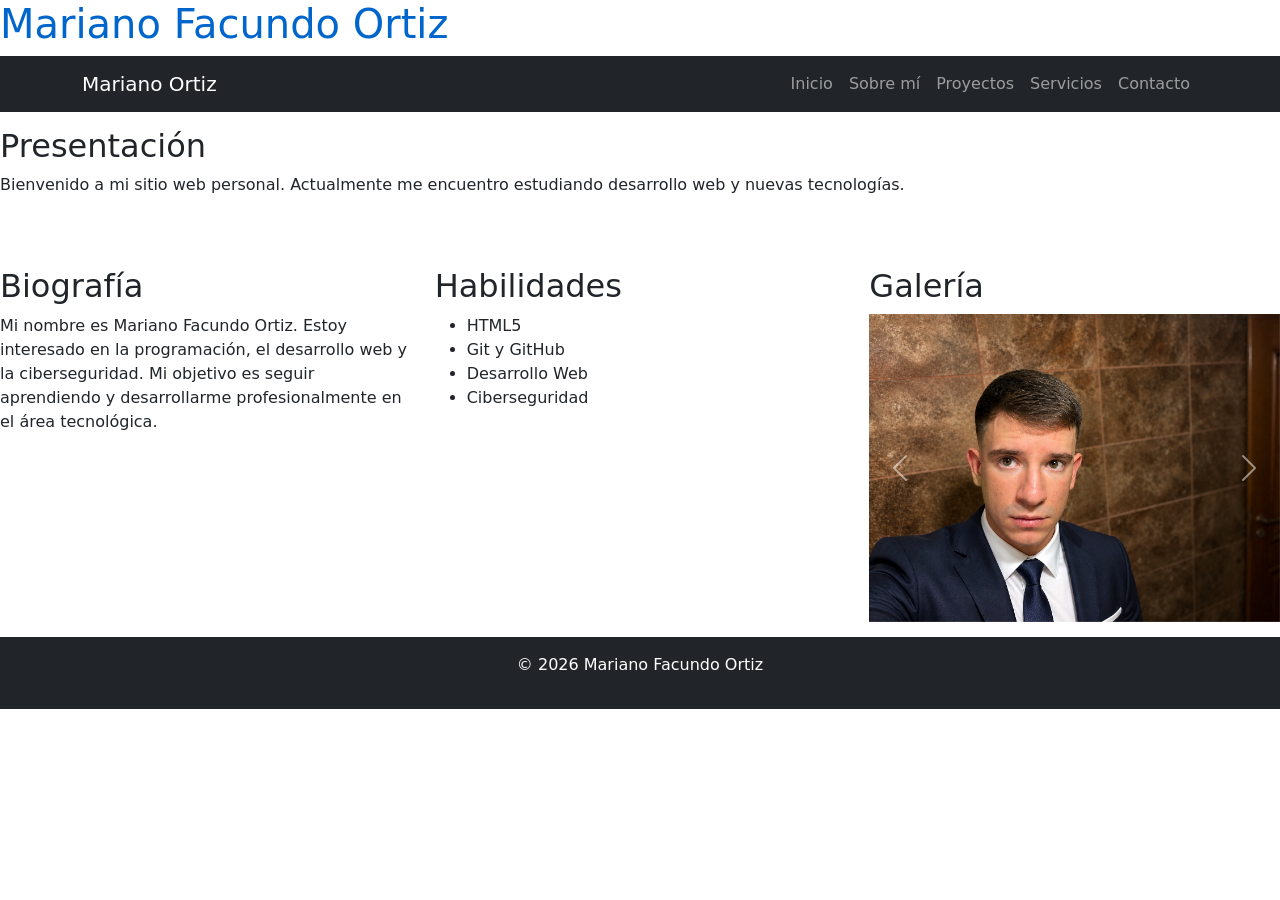
<file: index.html>
<!DOCTYPE html>
<html lang="es">
<head>
    <meta charset="UTF-8">
    <meta name="viewport" content="width=device-width, initial-scale=1.0">
    <title>Mi Sitio Web</title>
<link rel="stylesheet" href="styles/style.css">
<link rel="preconnect" href="https://fonts.googleapis.com">
<link rel="preconnect" href="https://fonts.gstatic.com" crossorigin>
<link href="https://fonts.googleapis.com/css2?family=Poppins&display=swap" rel="stylesheet">
<link href="https://cdn.jsdelivr.net/npm/bootstrap@5.3.3/dist/css/bootstrap.min.css" rel="stylesheet">
<link href="https://unpkg.com/aos@2.3.4/dist/aos.css" rel="stylesheet">
</head>

<body>
    <header>
<h1 class="titulo-principal">
    Mariano Facundo Ortiz
</h1>

<nav class="navbar navbar-expand-lg navbar-dark bg-dark">
  <div class="container">

    <a class="navbar-brand" href="index.html">
      Mariano Ortiz
    </a>

    <button class="navbar-toggler" type="button"
      data-bs-toggle="collapse"
      data-bs-target="#navbarNav"
      aria-controls="navbarNav"
      aria-expanded="false"
      aria-label="Toggle navigation">
      <span class="navbar-toggler-icon"></span>
    </button>

    <div class="collapse navbar-collapse" id="navbarNav">

      <ul class="navbar-nav ms-auto">

        <li class="nav-item">
          <a class="nav-link" href="index.html">Inicio</a>
        </li>

        <li class="nav-item">
          <a class="nav-link" href="pages/sobre-mi.html">Sobre mí</a>
        </li>

        <li class="nav-item">
          <a class="nav-link" href="pages/proyectos.html">Proyectos</a>
        </li>

        <li class="nav-item">
          <a class="nav-link" href="pages/servicios.html">Servicios</a>
        </li>

        <li class="nav-item">
          <a class="nav-link" href="pages/contacto.html">Contacto</a>
        </li>

      </ul>

    </div>

  </div>
</nav>
</header>

<main class="grid-principal">

<section class="presentacion">
<h2>Presentación</h2>
<p>
Bienvenido a mi sitio web personal. Actualmente me encuentro
estudiando desarrollo web y nuevas tecnologías.
</p>
</section>

<section class="bio">
<h2>Biografía</h2>

<article>
<p>
Mi nombre es Mariano Facundo Ortiz. Estoy interesado en la
programación, el desarrollo web y la ciberseguridad.
Mi objetivo es seguir aprendiendo y desarrollarme
profesionalmente en el área tecnológica.
</p>
</article>
</section>

<section class="habilidades">
<h2>Habilidades</h2>

<ul>
<li>HTML5</li>
<li>Git y GitHub</li>
<li>Desarrollo Web</li>
<li>Ciberseguridad</li>
</ul>
</section>
<section class="galeria">
<h2>Galería</h2>
<div id="carouselExample" class="carousel slide">

<div class="carousel-inner">

<div class="carousel-item active">
<img src="img/perfil.jpg" class="d-block w-100" alt="Perfil">
</div>

<div class="carousel-item">
<img src="img/certificado.jpg" class="d-block w-100" alt="Certificado">
</div>



</div>

<button class="carousel-control-prev" type="button"
data-bs-target="#carouselExample"
data-bs-slide="prev">
<span class="carousel-control-prev-icon"></span>
</button>

<button class="carousel-control-next" type="button"
data-bs-target="#carouselExample"
data-bs-slide="next">
<span class="carousel-control-next-icon"></span>
</button>

</div>
</section>
</main>

<footer class="text-center bg-dark text-white py-3">
<p>&copy; 2026 Mariano Facundo Ortiz</p>
</footer>
    <script src="https://cdn.jsdelivr.net/npm/bootstrap@5.3.3/dist/js/bootstrap.bundle.min.js"></script>
    <script src="https://unpkg.com/aos@2.3.4/dist/aos.js"></script>
    <script>
      AOS.init();
    </script>
  <section data-aos="fade-up"></section>
</body>
</html>
</file>
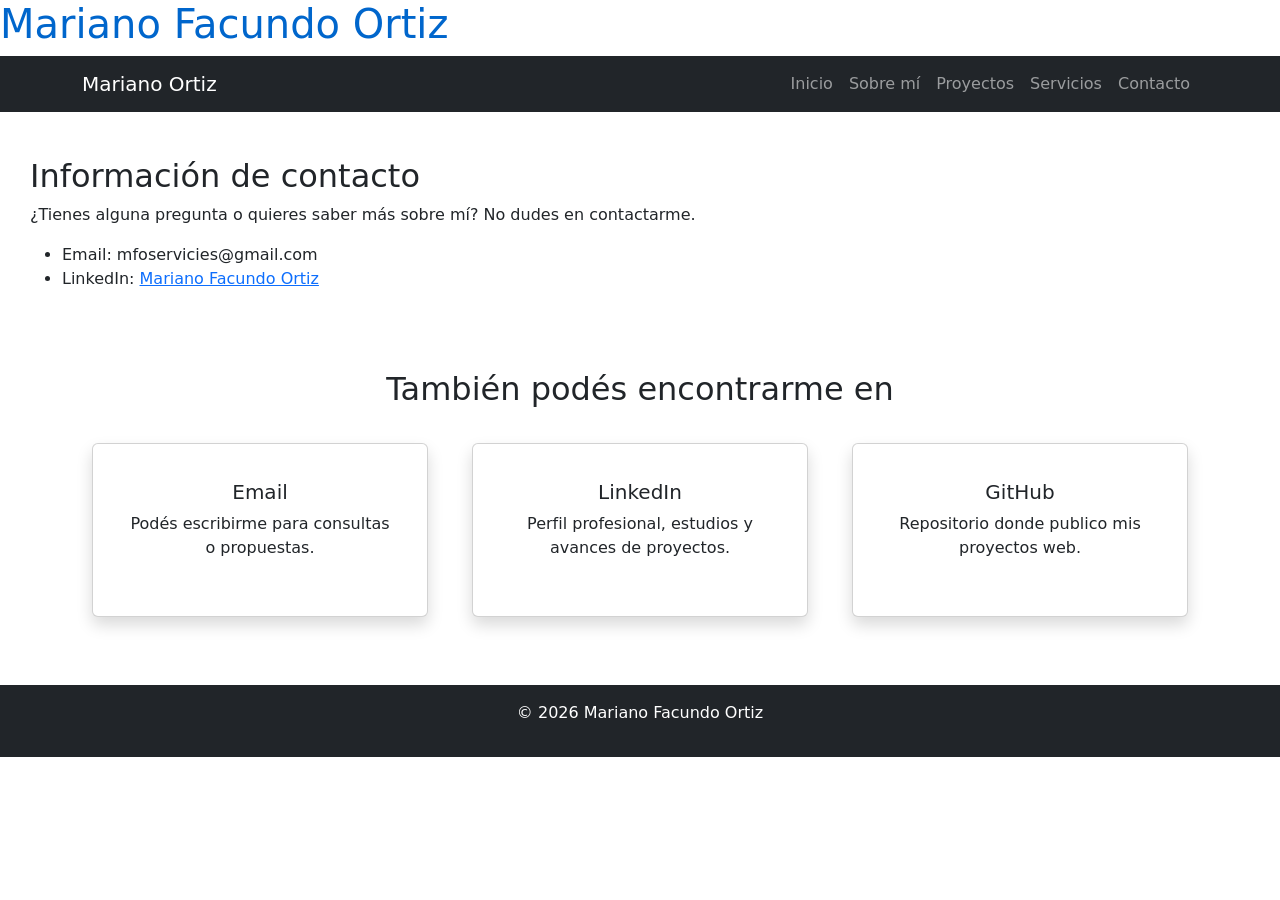
<file: pages/contacto.html>
<!DOCTYPE html>
<html lang="es">

<head>
<meta charset="UTF-8">
<meta name="viewport" content="width=device-width, initial-scale=1.0">
<title>Contacto</title>
<link rel="stylesheet" href="../styles/style.css">
<link href="https://cdn.jsdelivr.net/npm/bootstrap@5.3.3/dist/css/bootstrap.min.css" rel="stylesheet">
<link href="https://unpkg.com/aos@2.3.4/dist/aos.css" rel="stylesheet">
</head>

<body>

<header>
<h1 class="titulo-principal">Mariano Facundo Ortiz</h1>

<nav class="navbar navbar-expand-lg navbar-dark bg-dark">
  <div class="container">

    <a class="navbar-brand" href="../index.html">
      Mariano Ortiz
    </a>

    <button class="navbar-toggler" type="button"
      data-bs-toggle="collapse"
      data-bs-target="#navbarNav">

      <span class="navbar-toggler-icon"></span>
    </button>

    <div class="collapse navbar-collapse" id="navbarNav">

      <ul class="navbar-nav ms-auto">

        <li class="nav-item">
          <a class="nav-link" href="../index.html">Inicio</a>
        </li>

        <li class="nav-item">
          <a class="nav-link" href="sobre-mi.html">Sobre mí</a>
        </li>

        <li class="nav-item">
          <a class="nav-link" href="proyectos.html">Proyectos</a>
        </li>

        <li class="nav-item">
          <a class="nav-link" href="servicios.html">Servicios</a>
        </li>

        <li class="nav-item">
          <a class="nav-link" href="contacto.html">Contacto</a>
        </li>

      </ul>

    </div>

  </div>
</nav>
</header>

<main class="contenedor">

<section class="contacto">
<h2>Información de contacto</h2>

<p>
¿Tienes alguna pregunta o quieres saber más sobre mí?
No dudes en contactarme.
</p>

<ul>
<li>Email: mfoservicies@gmail.com</li>

<li>
LinkedIn: <a href="https://www.linkedin.com/in/mariano-facundo-ortiz-232851398/" target="_blank"
  rel="noopener noreferrer">Mariano Facundo Ortiz
</a>

</a>
</li>
</ul>
</section>
<div class="container my-5">
<h2 class="text-center mb-4">También podés encontrarme en</h2>

<div class="row g-4 text-center">
<div class="col-md-4">
<div class="card h-100 shadow">
<div class="card-body">
<h5 class="card-title">Email</h5>
<p class="card-text">Podés escribirme para consultas o propuestas.</p>
</div>
</div>
</div>

<div class="col-md-4">
<div class="card h-100 shadow">
<div class="card-body">
<h5 class="card-title">LinkedIn</h5>
<p class="card-text">Perfil profesional, estudios y avances de proyectos.</p>
</div>
</div>
</div>

<div class="col-md-4">
<div class="card h-100 shadow">
<div class="card-body">
<h5 class="card-title">GitHub</h5>
<p class="card-text">Repositorio donde publico mis proyectos web.</p>
</div>
</div>
</div>
</div>
</div>
</main>

<footer class="text-center py-3 bg-dark text-white">
<p>&copy; 2026 Mariano Facundo Ortiz</p>
</footer>
<script src="https://cdn.jsdelivr.net/npm/bootstrap@5.3.3/dist/js/bootstrap.bundle.min.js"></script>
<script src="https://unpkg.com/aos@2.3.4/dist/aos.js"></script>
<script>
  AOS.init();
</script>
<section data-aos="fade-up"></section>
</body>
</html>
</file>
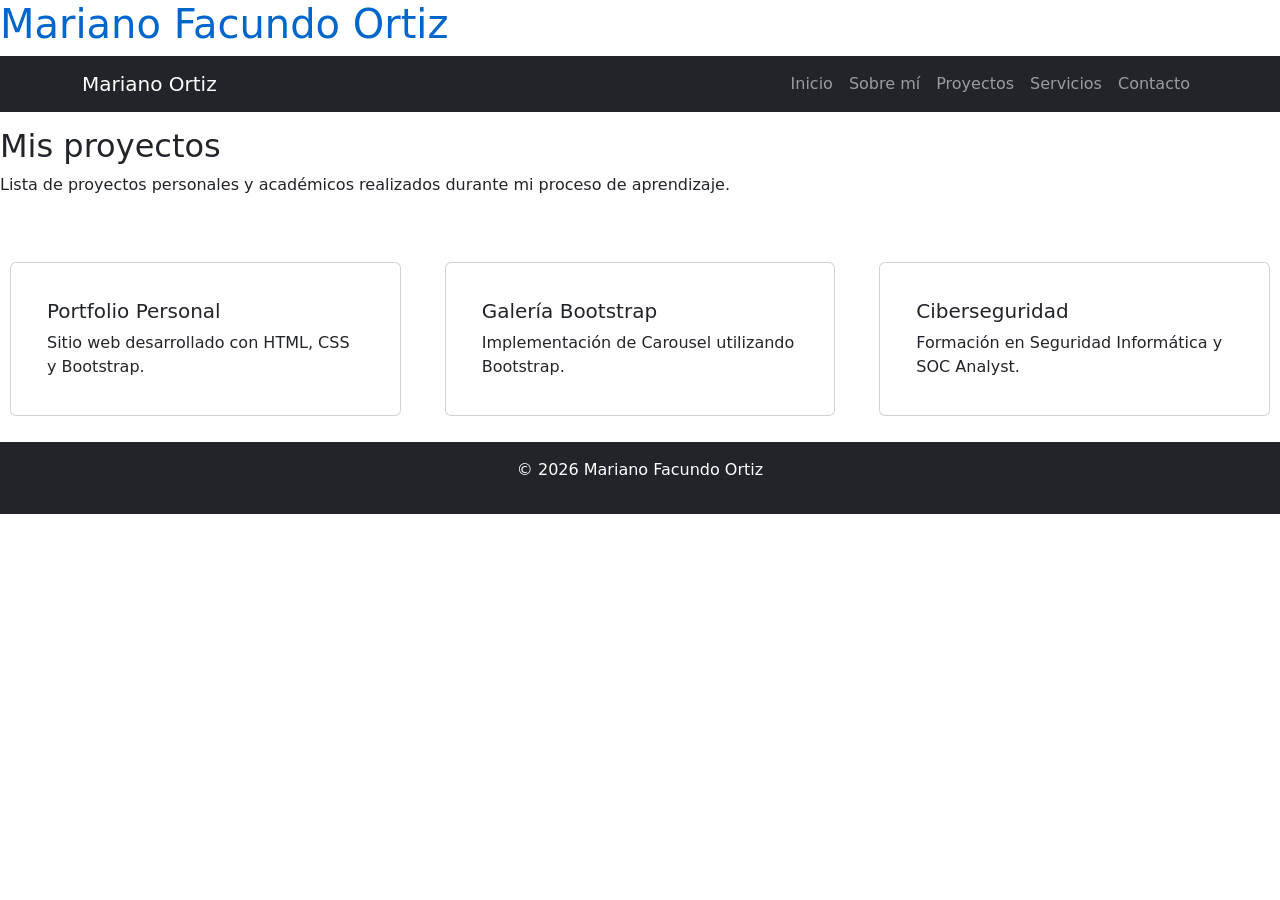
<file: pages/proyectos.html>
<!DOCTYPE html>
<html lang="es">
<head>
    <meta charset="UTF-8">
    <meta name="viewport" content="width=device-width, initial-scale=1.0">
    <title>Proyectos</title>
    <link rel="stylesheet" href="../styles/style.css">
    <link href="https://cdn.jsdelivr.net/npm/bootstrap@5.3.3/dist/css/bootstrap.min.css" rel="stylesheet">
<link href="https://unpkg.com/aos@2.3.4/dist/aos.css" rel="stylesheet"> 
  </head>
<body>
   <header>
<h1 class="titulo-principal">Mariano Facundo Ortiz</h1>

<nav class="navbar navbar-expand-lg navbar-dark bg-dark">
  <div class="container">

    <a class="navbar-brand" href="../index.html">
      Mariano Ortiz
    </a>

    <button class="navbar-toggler" type="button"
      data-bs-toggle="collapse"
      data-bs-target="#navbarNav">

      <span class="navbar-toggler-icon"></span>
    </button>

    <div class="collapse navbar-collapse" id="navbarNav">

      <ul class="navbar-nav ms-auto">

        <li class="nav-item">
          <a class="nav-link" href="../index.html">Inicio</a>
        </li>

        <li class="nav-item">
          <a class="nav-link" href="sobre-mi.html">Sobre mí</a>
        </li>

        <li class="nav-item">
          <a class="nav-link" href="proyectos.html">Proyectos</a>
        </li>

        <li class="nav-item">
          <a class="nav-link" href="servicios.html">Servicios</a>
        </li>

        <li class="nav-item">
          <a class="nav-link" href="contacto.html">Contacto</a>
        </li>

      </ul>

    </div>

  </div>
</nav>
</header>

<main class="proyectos-grid">

<section>
<h2>Mis proyectos</h2>
<p>Lista de proyectos personales y académicos realizados durante mi proceso de aprendizaje.</p>
</section>

<article class="proyecto1">
<div class="card">
<div class="card-body">
<h5 class="card-title">Portfolio Personal</h5>
<p class="card-text">Sitio web desarrollado con HTML, CSS y Bootstrap.</p>
</div>
</div>
</article>

<article class="proyecto2">
<div class="card">
<div class="card-body">
<h5 class="card-title">Galería Bootstrap</h5>
<p class="card-text">Implementación de Carousel utilizando Bootstrap.</p>
</div>
</div>
</article>

<article class="proyecto3">
<div class="card">
<div class="card-body">
<h5 class="card-title">Ciberseguridad</h5>
<p class="card-text">Formación en Seguridad Informática y SOC Analyst.</p>
</div>
</div>
</article>

</main>

</p>
</div>
</div>
</div>
</section>

</div>
</div>

</main>

<footer class="text-center py-3 bg-dark text-white">
<p>&copy; 2026 Mariano Facundo Ortiz</p>
</footer>
<script src="https://cdn.jsdelivr.net/npm/bootstrap@5.3.3/dist/js/bootstrap.bundle.min.js"></script>
<script src="https://unpkg.com/aos@2.3.4/dist/aos.js"></script>
<script>
  AOS.init();
</script>
<section data-aos="fade-up"></section>
</body>
</html>
</file>
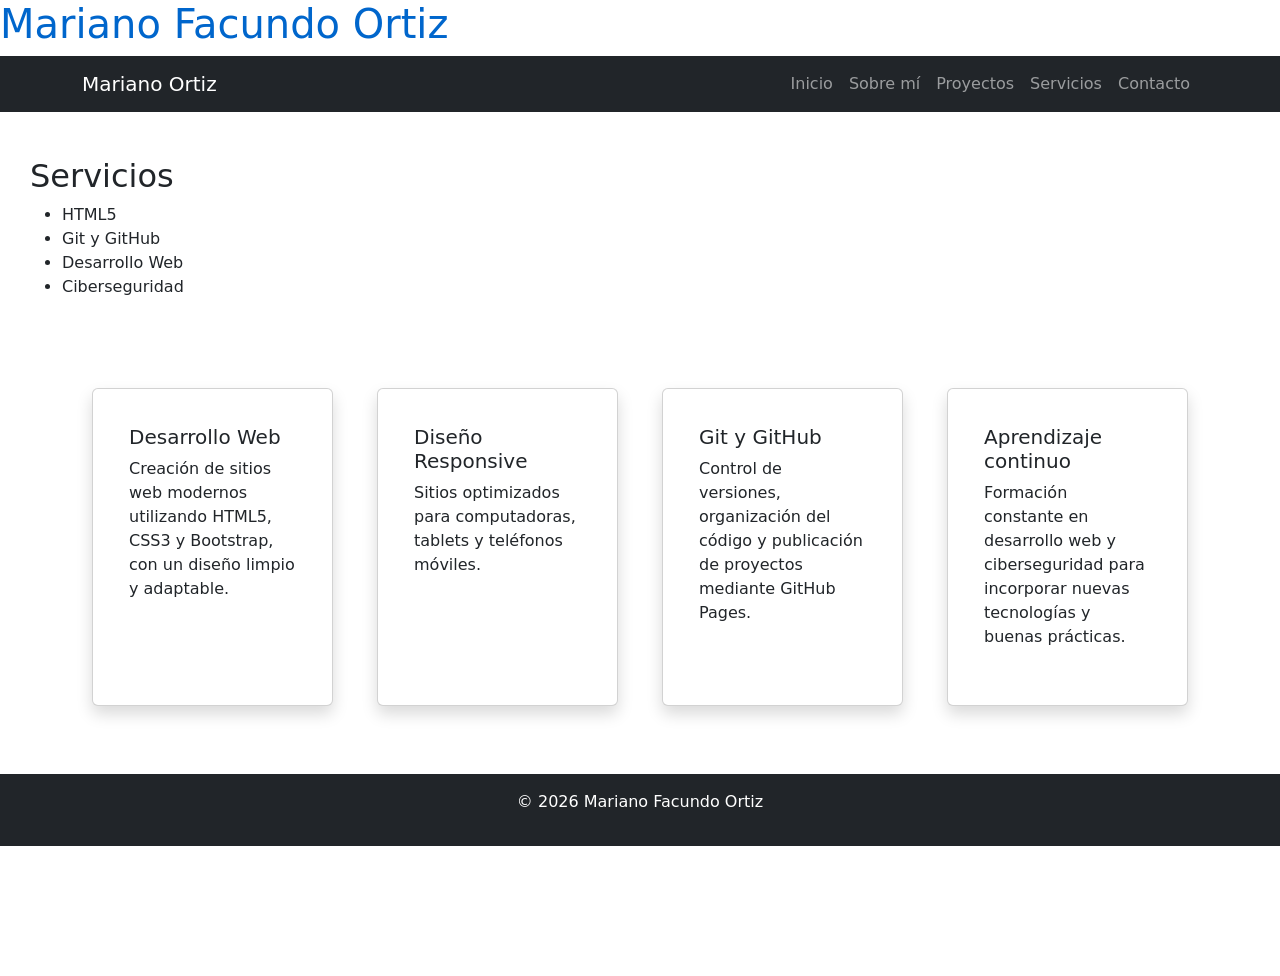
<file: pages/servicios.html>
<!DOCTYPE html>
<html lang="es">
<head>
    <meta charset="UTF-8">
    <meta name="viewport" content="width=device-width, initial-scale=1.0">
    <title>Habilidades</title>
    <link rel="stylesheet" href="../styles/style.css">
    <link href="https://cdn.jsdelivr.net/npm/bootstrap@5.3.3/dist/css/bootstrap.min.css" rel="stylesheet">
<link href="https://unpkg.com/aos@2.3.4/dist/aos.css" rel="stylesheet">
  </head>
<body>

<header>
<h1 class="titulo-principal">Mariano Facundo Ortiz</h1>

<nav class="navbar navbar-expand-lg navbar-dark bg-dark">
  <div class="container">

    <a class="navbar-brand" href="../index.html">
      Mariano Ortiz
    </a>

    <button class="navbar-toggler" type="button"
      data-bs-toggle="collapse"
      data-bs-target="#navbarNav">

      <span class="navbar-toggler-icon"></span>
    </button>

    <div class="collapse navbar-collapse" id="navbarNav">

      <ul class="navbar-nav ms-auto">

        <li class="nav-item">
          <a class="nav-link" href="../index.html">Inicio</a>
        </li>

        <li class="nav-item">
          <a class="nav-link" href="sobre-mi.html">Sobre mí</a>
        </li>

        <li class="nav-item">
          <a class="nav-link" href="proyectos.html">Proyectos</a>
        </li>

        <li class="nav-item">
          <a class="nav-link" href="servicios.html">Servicios</a>
        </li>

        <li class="nav-item">
          <a class="nav-link" href="contacto.html">Contacto</a>
        </li>

      </ul>

    </div>

  </div>
</nav>
</header>

<main class="contenedor">

<section class="habilidades">
<h2>Servicios</h2>

<ul>
<li>HTML5</li>
<li>Git y GitHub</li>
<li>Desarrollo Web</li>
<li>Ciberseguridad</li>
</ul>
</section>
<div class="container my-5">
<div class="row g-4">

<div class="col-md-6 col-lg-3">
<div class="card h-100 shadow">
<div class="card-body">
<h5 class="card-title">Desarrollo Web</h5>
<p class="card-text">
Creación de sitios web modernos utilizando HTML5, CSS3 y Bootstrap,
con un diseño limpio y adaptable.
</p>
</div>
</div>
</div>

<div class="col-md-6 col-lg-3">
<div class="card h-100 shadow">
<div class="card-body">
<h5 class="card-title">Diseño Responsive</h5>
<p class="card-text">
Sitios optimizados para computadoras, tablets y teléfonos móviles.
</p>
</div>
</div>
</div>

<div class="col-md-6 col-lg-3">
<div class="card h-100 shadow">
<div class="card-body">
<h5 class="card-title">Git y GitHub</h5>
<p class="card-text">
Control de versiones, organización del código y publicación de proyectos mediante GitHub Pages.
</p>
</div>
</div>
</div>

<div class="col-md-6 col-lg-3">
<div class="card h-100 shadow">
<div class="card-body">
<h5 class="card-title">Aprendizaje continuo</h5>
<p class="card-text">
Formación constante en desarrollo web y ciberseguridad para incorporar nuevas tecnologías y buenas prácticas.
</p>
</div>
</div>
</div>

</div>
</div>
</main>

<footer class="text-center py-3 bg-dark text-white">
<p>&copy; 2026 Mariano Facundo Ortiz</p>
</footer>
<script src="https://cdn.jsdelivr.net/npm/bootstrap@5.3.3/dist/js/bootstrap.bundle.min.js"></script>
<script src="https://unpkg.com/aos@2.3.4/dist/aos.js"></script>
<script>
  AOS.init();
</script>
<section data-aos="fade-up"></section>
</body>
</html>
</file>
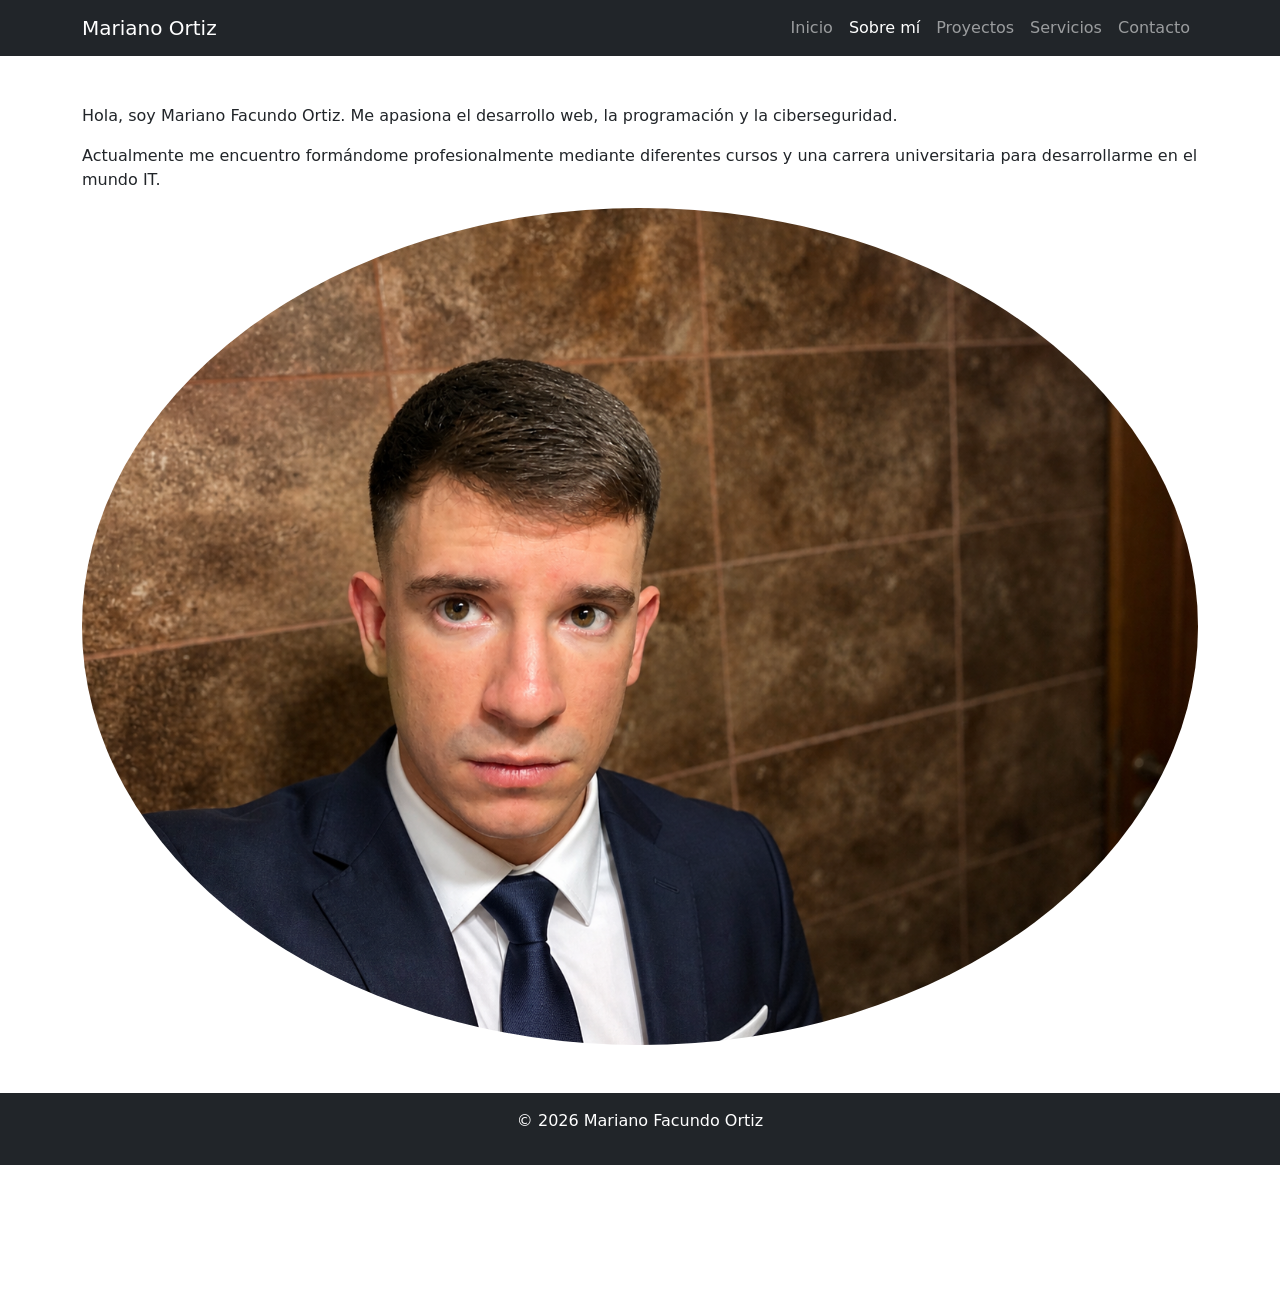
<file: pages/sobre-mi.html>
<!DOCTYPE html>
<html lang="es">
<head>
<meta charset="UTF-8">
<meta name="viewport" content="width=device-width, initial-scale=1.0">
<title>Sobre Mí</title>

<link rel="stylesheet" href="../styles/style.css">

<link href="https://cdn.jsdelivr.net/npm/bootstrap@5.3.3/dist/css/bootstrap.min.css" rel="stylesheet">
</head>
<link href="https://unpkg.com/aos@2.3.4/dist/aos.css" rel="stylesheet">
<body>

<header>

<nav class="navbar navbar-expand-lg navbar-dark bg-dark">
<div class="container">

<a class="navbar-brand" href="../index.html">
Mariano Ortiz
</a>

<button class="navbar-toggler"
type="button"
data-bs-toggle="collapse"
data-bs-target="#navbarNav"
aria-controls="navbarNav"
aria-expanded="false"
aria-label="Toggle navigation">

<span class="navbar-toggler-icon"></span>

</button>

<div class="collapse navbar-collapse" id="navbarNav">

<ul class="navbar-nav ms-auto">

<li class="nav-item">
<a class="nav-link" href="../index.html">Inicio</a>
</li>

<li class="nav-item">
<a class="nav-link active" href="sobre-mi.html">Sobre mí</a>
</li>

<li class="nav-item">
<a class="nav-link" href="proyectos.html">Proyectos</a>
</li>

<li class="nav-item">
<a class="nav-link" href="servicios.html">Servicios</a>
</li>

<li class="nav-item">
<a class="nav-link" href="contacto.html">Contacto</a>
</li>

</ul>

</div>

</div>
</nav>

</header>

<main class="container py-5">

<title>Sobre mi</title>

<p>
Hola, soy Mariano Facundo Ortiz. Me apasiona el desarrollo web,
la programación y la ciberseguridad.
</p>

<p>
Actualmente me encuentro formándome profesionalmente mediante
diferentes cursos y una carrera universitaria para desarrollarme
en el mundo IT.
</p>

<img src="../img/perfil.jpg"
class="img-fluid rounded-circle"
alt="Foto de Mariano">

</main>

<footer class="text-center bg-dark text-white py-3">
<p>&copy; 2026 Mariano Facundo Ortiz</p>
</footer>

<script src="https://cdn.jsdelivr.net/npm/bootstrap@5.3.3/dist/js/bootstrap.bundle.min.js"></script>
<script src="https://unpkg.com/aos@2.3.4/dist/aos.js"></script>
<script>
  AOS.init();  
  </script> 
<section data-aos="fade-up"></section>
</body>
</html>
</file>
<file: styles/style.css>
/* GENERAL */

body {
font-family: 'Poppins', Arial, sans-serif;
background-color: #f4f4f4;
}

/* HEADER */

.titulo-principal {
color: #0066cc;
}

/* NAVEGACION */

a {
color: #ffffff;
}

.card, .contenedor {
  padding: 20px;
  margin: 10px;
}
/* MOBILE FIRST */
.grid-principal {
  display: grid;
  grid-template-areas:
    "presentacion"
    "bio"
    "habilidades"
    "galeria";
  gap: 1.5rem;
}

.presentacion { grid-area: presentacion; }
.bio { grid-area: bio; }
.habilidades { grid-area: habilidades; }
.galeria { grid-area: galeria; }

.proyectos-grid {
  display: grid;
  grid-template-areas:
    "proyecto1"
    "proyecto2"
    "proyecto3";
  gap: 1.5rem;
}

.proyecto1 { grid-area: proyecto1; }
.proyecto2 { grid-area: proyecto2; }
.proyecto3 { grid-area: proyecto3; }

@media (min-width: 768px) {
  .grid-principal {
    grid-template-areas:
      "presentacion presentacion"
      "bio habilidades"
      "galeria galeria";
    grid-template-columns: 1fr 1fr;
  }
}

@media (min-width: 1024px) {
  .grid-principal {
    grid-template-areas:
      "presentacion presentacion presentacion"
      "bio habilidades galeria";
    grid-template-columns: 1fr 1fr 1fr;
  }

 .proyectos-grid {
display: grid;
grid-template-areas:
"titulo titulo titulo"
"proyecto1 proyecto2 proyecto3";
grid-template-columns: 1fr 1fr 1fr;
gap: 1.5rem;
}
.proyectos-grid > section {
grid-area: titulo;
}

  


  .card {
border: none;
border-radius: 15px;
transition: transform 0.3s ease, box-shadow 0.3s ease;
}

.card:hover {
transform: translateY(-8px);
box-shadow: 0 10px 25px rgba(0,0,0,0.25);
}

h2 {
margin-bottom: 30px;
font-weight: bold;
}

.btn {
border-radius: 10px;
}

section {
padding: 15px 0;
}
</file>
